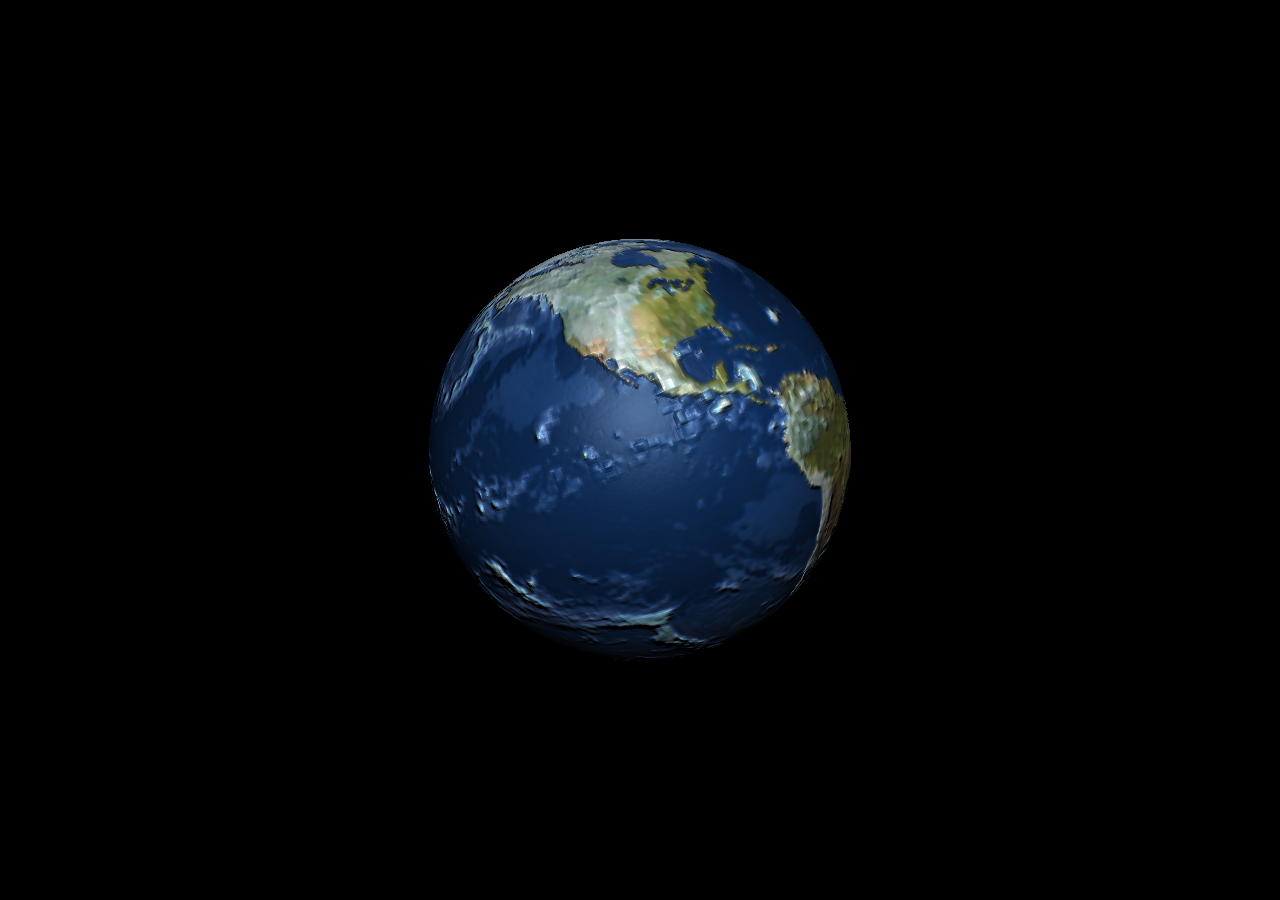
<file: four.html>
<html>
	<head>
		<title>My first Three.js app</title>
		<style>
			body { margin: 0; }
     canvas { width: 100%; height: 100% }
		</style>
	</head>
	<body>
		<script src="three.min.js"></script>
		<script src="earth.js"></script>
	</body>
</html>
</file>
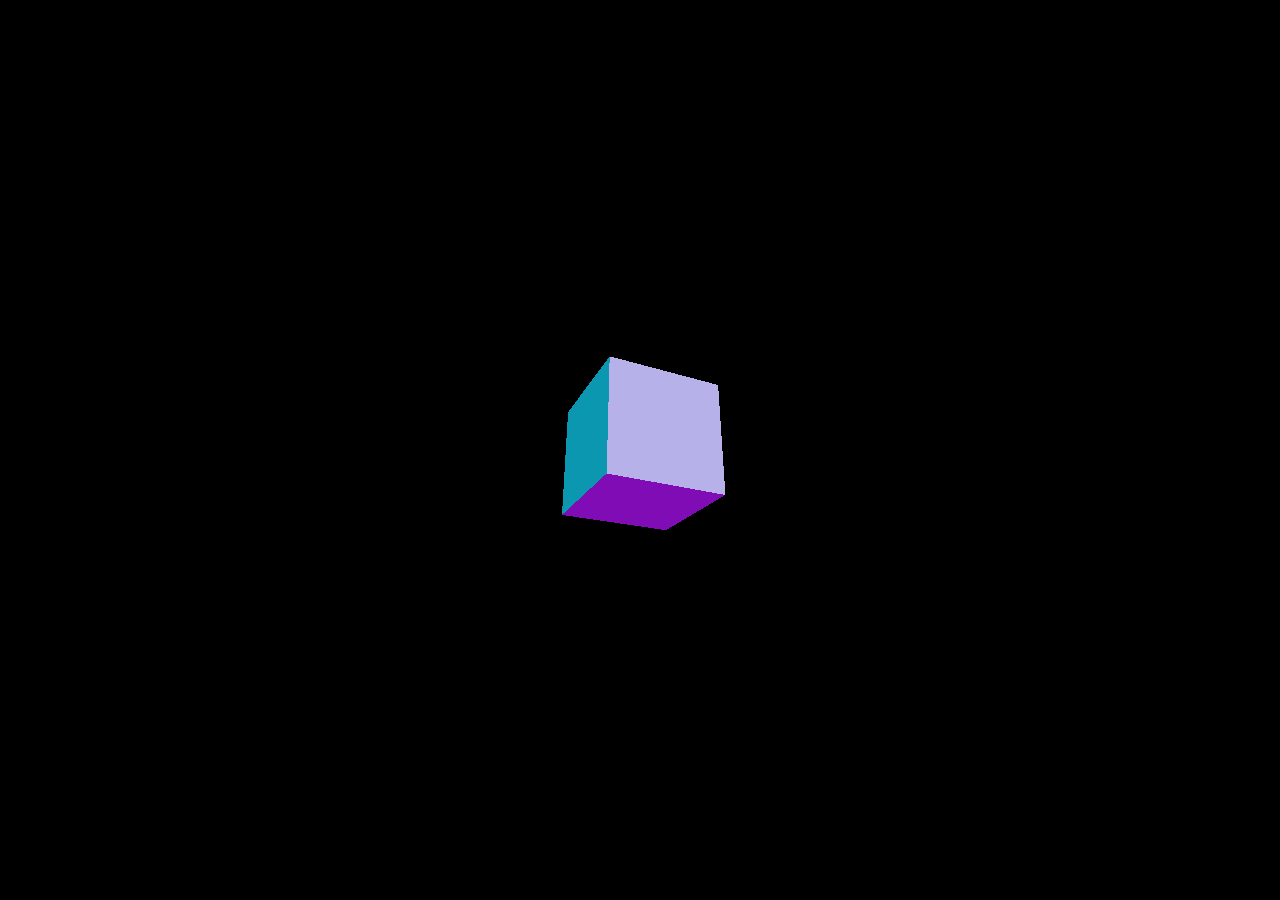
<file: one.html>
<html>
	<head>
		<title>My first Three.js app</title>
		<link rel="stylesheet" type="text/css" href="stat.css">
	</head>
	<body>
		<script src="three.min.js"></script>
		<script>
			var scene = new THREE.Scene();
			var camera = new THREE.PerspectiveCamera( 75, window.innerWidth/window.innerHeight, 0.1, 1000 );

			var renderer = new THREE.WebGLRenderer();
			renderer.setSize( window.innerWidth, window.innerHeight );
			document.body.appendChild( renderer.domElement );

			// // To show the x, y and z axis:
			// var axes = new THREE.AxisHelper(20);
			// scene.add(axes);

			var geometry = new THREE.BoxGeometry( 1, 1, 1 );
			var material = new THREE.MeshNormalMaterial();
			// var material = new THREE.MeshBasicMaterial( { color: "red" } );
			var cube = new THREE.Mesh( geometry, material );
			scene.add( cube );

			camera.position.z = 5;

			var render = function () {
				cube.rotation.x += 0.05;
				cube.rotation.y += 0.05;
				renderer.render( scene, camera );
				requestAnimationFrame( render );
			};

			render();
		</script>
	</body>
</html>
</file>
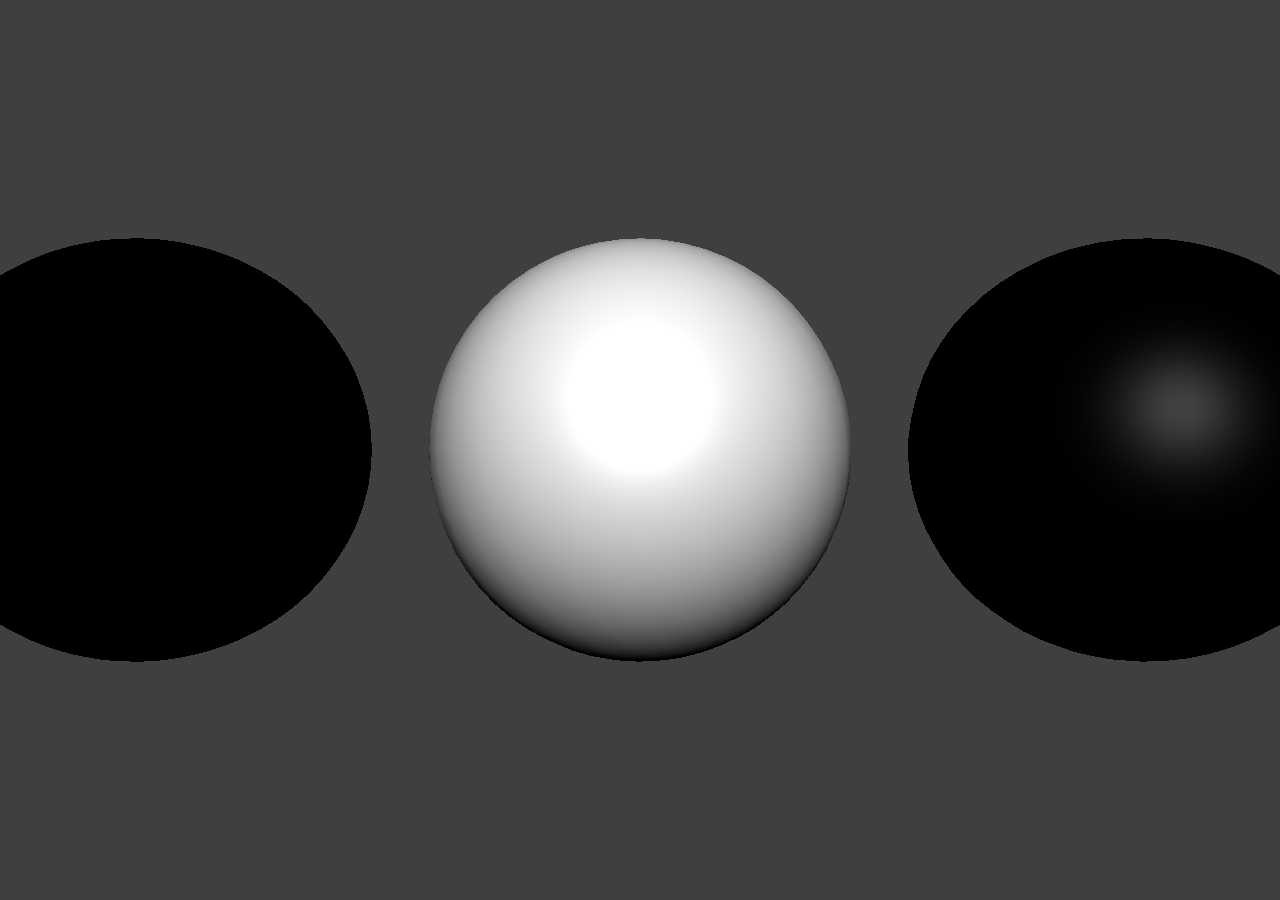
<file: three.html>
<html>
	<head>
		<title>My first Three.js app</title>
		<style>
			body { margin: 0; }
     canvas { width: 100%; height: 100% }
		</style>
	</head>
	<body>
		<script src="three.min.js"></script>
		<script src="moons.js"></script>
	</body>
</html>
</file>
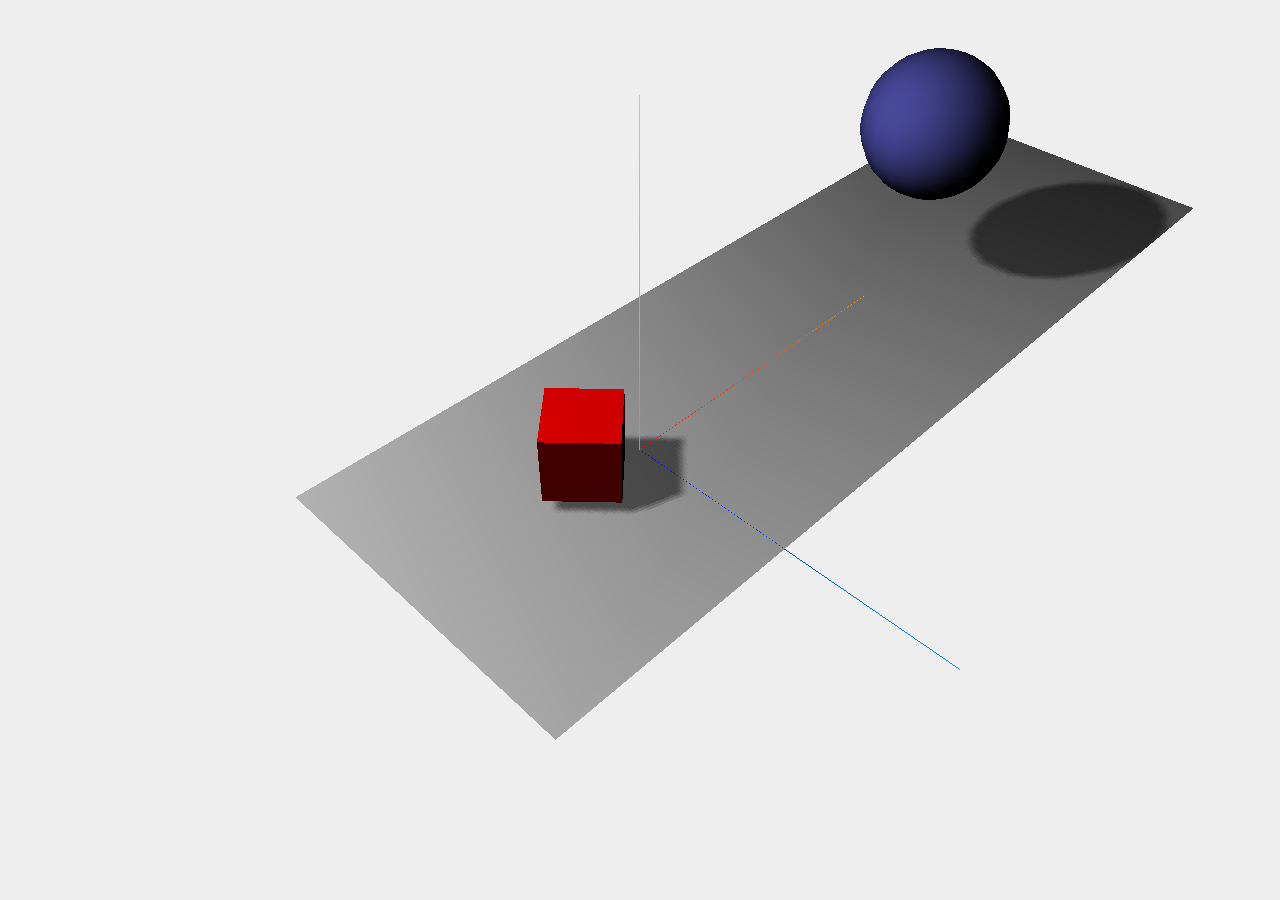
<file: two.html>
<html>
	<head>
		<title>My first Three.js app</title>
		<style>
		body{
		  margin: 0;
		  overflow: hidden;
		}
		</style>
	</head>
	<body>
		<script src="three.min.js"></script>
		<script src="sphere.js"></script>
		<div id="webgl"></div>
	</body>
</html>
</file>
<file: stat.css>
body {
    margin: 0;
}
canvas {
    width: 100%;
    height: 100%;
}
</file>
